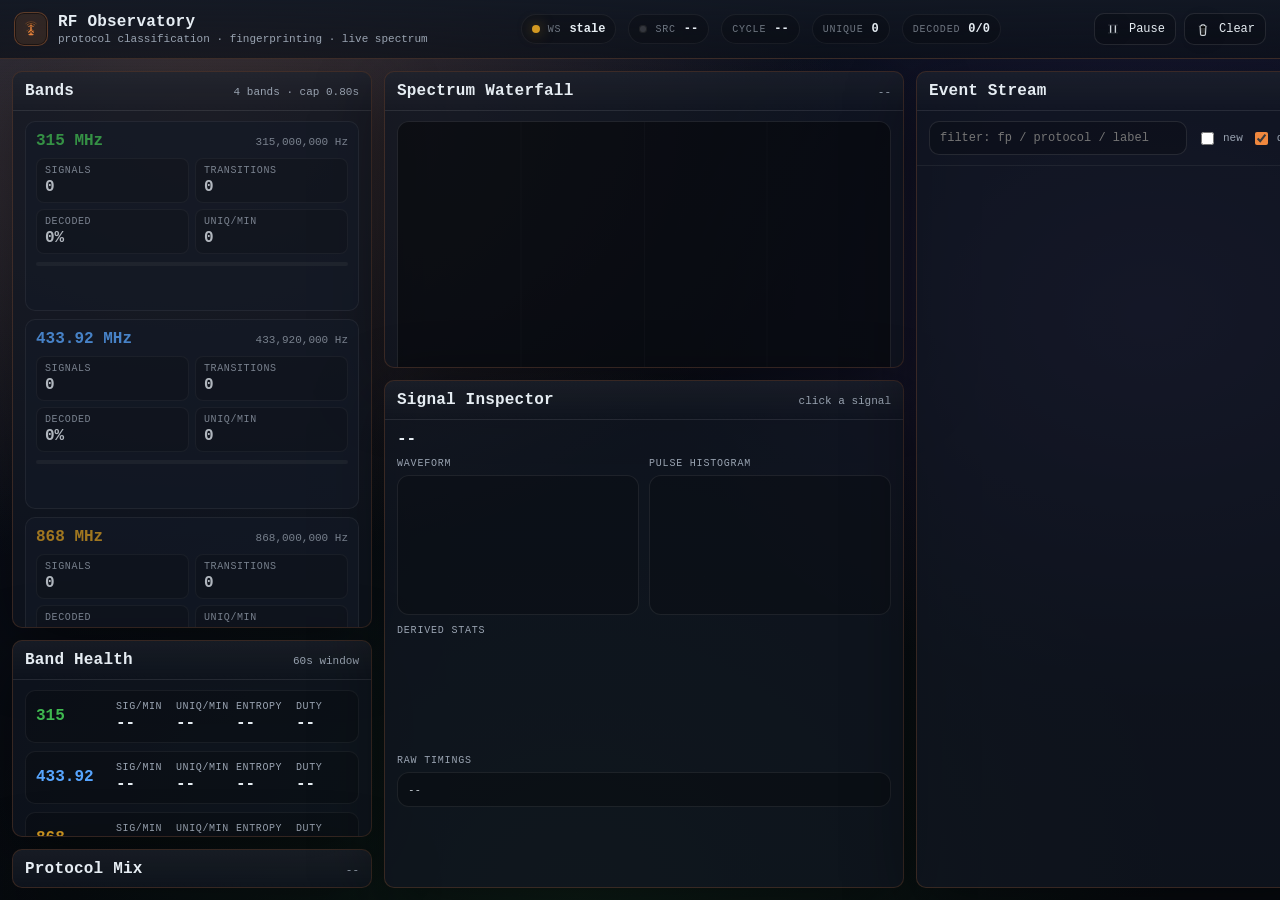
<file: ui/index.html>
<!doctype html>
<html lang="en">
<head>
  <meta charset="utf-8" />
  <meta name="viewport" content="width=device-width,initial-scale=1" />
  <title>RF Observatory</title>
  <link rel="stylesheet" href="observatory.css" />
  <script>
    window.__RF_CONFIG__ = __CONFIG__;
  </script>
  <script defer src="observatory.js"></script>
</head>
<body>
  <div class="bg-grid"></div>
  <div class="scanlines" aria-hidden="true"></div>

  <div class="app">
    <header class="topbar">
      <div class="brand">
        <div class="logo" aria-label="RF Observatory">
          <svg class="ico ico-logo" viewBox="0 0 24 24" aria-hidden="true">
            <use href="icons.svg#rf-antenna"></use>
          </svg>
        </div>
        <div class="titles">
          <div class="title">RF Observatory</div>
          <div class="subtitle">protocol classification · fingerprinting · live spectrum</div>
        </div>
      </div>

      <div class="hud">
        <div class="hud-item">
          <div class="dot" id="wsDot"></div>
          <div class="hud-label" id="wsLabel">WS</div>
          <div class="hud-value" id="wsStatus">connecting</div>
        </div>
        <div class="hud-item">
          <div class="dot" id="srcDot"></div>
          <div class="hud-label" id="srcLabel">src</div>
          <div class="hud-value" id="srcStatus">--</div>
        </div>
        <div class="hud-item">
          <div class="hud-label">cycle</div>
          <div class="hud-value" id="cycleStatus">--</div>
        </div>
        <div class="hud-item">
          <div class="hud-label">unique</div>
          <div class="hud-value" id="uniqueStatus">0</div>
        </div>
        <div class="hud-item">
          <div class="hud-label">decoded</div>
          <div class="hud-value" id="decodedStatus">0/0</div>
        </div>
      </div>

      <div class="controls">
        <button class="btn" id="pauseBtn" title="Pause updates">
          <svg class="ico ico-btn" viewBox="0 0 24 24" aria-hidden="true">
            <use href="icons.svg#rf-pause"></use>
          </svg>
          <span class="btn-label">Pause</span>
        </button>
        <button class="btn" id="clearBtn" title="Clear event stream">
          <svg class="ico ico-btn" viewBox="0 0 24 24" aria-hidden="true">
            <use href="icons.svg#rf-trash"></use>
          </svg>
          <span class="btn-label">Clear</span>
        </button>
      </div>
    </header>

    <main class="layout">
      <aside class="col col-left">
        <section class="panel">
          <div class="panel-header">
            <div class="panel-title">Bands</div>
            <div class="panel-meta" id="bandMeta">--</div>
          </div>
          <div id="bandGrid" class="band-grid"></div>
        </section>

        <section class="panel">
          <div class="panel-header">
            <div class="panel-title">Band Health</div>
            <div class="panel-meta">60s window</div>
          </div>
          <div id="healthGrid" class="health-grid"></div>
        </section>

        <section class="panel">
          <div class="panel-header">
            <div class="panel-title">Protocol Mix</div>
            <div class="panel-meta" id="protoMeta">--</div>
          </div>
          <div id="protoList" class="proto-list"></div>
        </section>
      </aside>

      <section class="col col-center">
        <section class="panel panel-tall">
          <div class="panel-header">
            <div class="panel-title">Spectrum Waterfall</div>
            <div class="panel-meta" id="waterfallMeta">--</div>
          </div>
          <div class="waterfall-wrap">
            <canvas id="waterfall" class="waterfall"></canvas>
            <div id="waterfallLegend" class="waterfall-legend"></div>
          </div>
        </section>

        <section class="panel">
          <div class="panel-header">
            <div class="panel-title">Signal Inspector</div>
            <div class="panel-meta" id="inspectMeta">click a signal</div>
          </div>
          <div class="inspect">
            <div class="inspect-top">
              <div class="inspect-label" id="inspectLabel">--</div>
              <div class="inspect-badges" id="inspectBadges"></div>
            </div>
            <div class="inspect-grid">
              <div class="inspect-pane">
                <div class="inspect-sub">waveform</div>
                <canvas id="waveCanvas" class="wave"></canvas>
              </div>
              <div class="inspect-pane">
                <div class="inspect-sub">pulse histogram</div>
                <div id="histogram" class="hist"></div>
              </div>
              <div class="inspect-pane inspect-pane-wide">
                <div class="inspect-sub">derived stats</div>
                <div id="inspectStats" class="kv"></div>
              </div>
              <div class="inspect-pane inspect-pane-wide">
                <div class="inspect-sub">raw timings</div>
                <pre id="timings" class="timings">--</pre>
              </div>
            </div>
          </div>
        </section>
      </section>

      <aside class="col col-right">
        <section class="panel panel-tall">
          <div class="panel-header">
            <div class="panel-title">Event Stream</div>
            <div class="panel-meta"><span id="eventMeta">--</span></div>
          </div>
          <div class="stream-controls">
            <input id="filterInput" class="input" placeholder="filter: fp / protocol / label" />
            <div class="stream-toggles">
              <label class="toggle"><input id="onlyNewToggle" type="checkbox" /> <span>new</span></label>
              <label class="toggle"><input id="onlyDecodedToggle" type="checkbox" checked /> <span>decoded</span></label>
            </div>
          </div>
          <div id="eventStream" class="stream"></div>
        </section>
      </aside>
    </main>
  </div>

  <div class="toast-stack" id="toasts" aria-live="polite" aria-relevant="additions"></div>
</body>
</html>
</file>
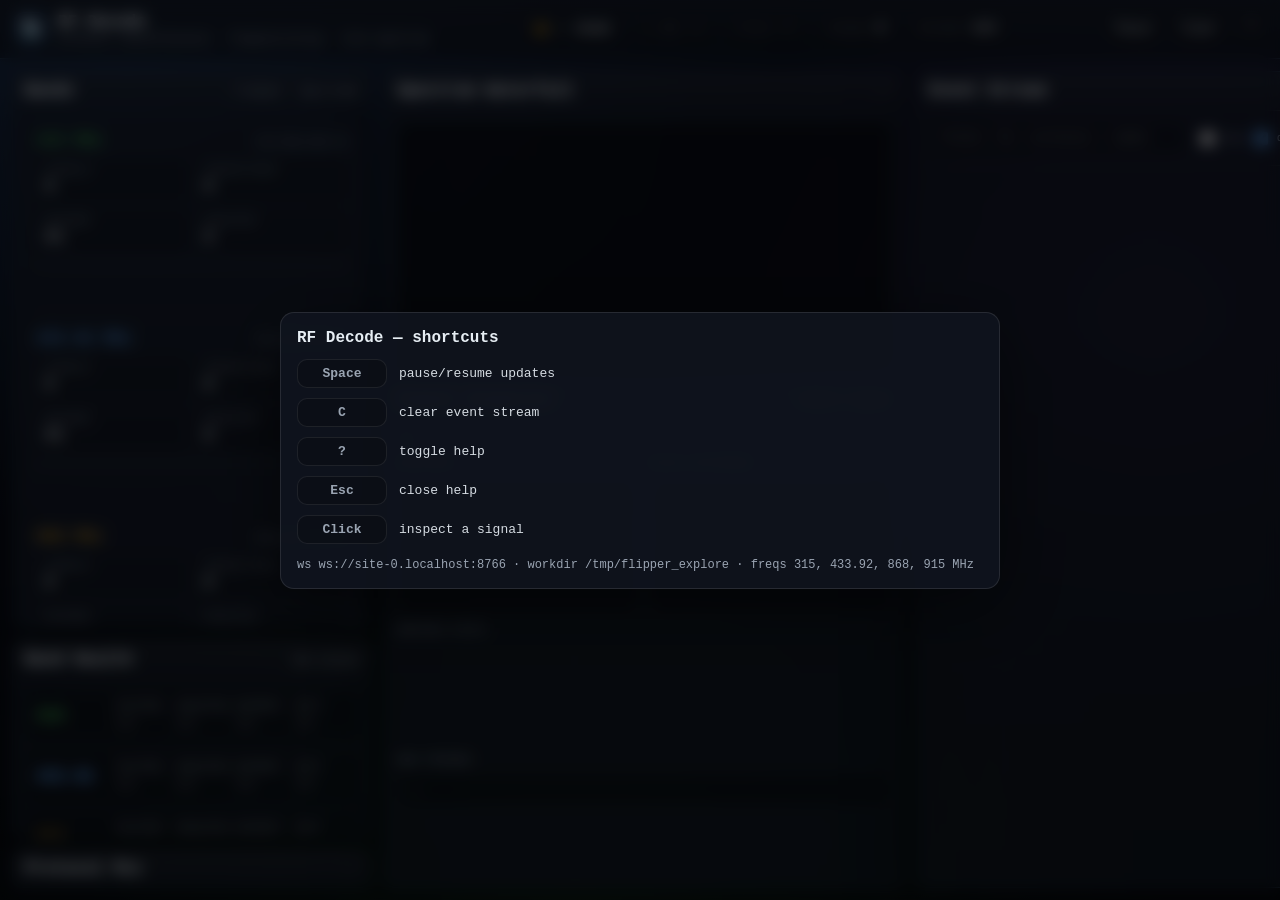
<file: ui/decode.html>
<!doctype html>
<html lang="en">
<head>
  <meta charset="utf-8" />
  <meta name="viewport" content="width=device-width,initial-scale=1" />
  <title>RF Decode</title>
  <link rel="stylesheet" href="decode.css" />
  <script>
    window.__RF_CONFIG__ = __CONFIG__;
  </script>
  <script defer src="decode.js"></script>
</head>
<body>
  <div class="bg-grid"></div>
  <div class="scanlines" aria-hidden="true"></div>

  <div class="app">
    <header class="topbar">
      <div class="brand">
        <div class="logo">📡</div>
        <div class="titles">
          <div class="title">RF Decode</div>
          <div class="subtitle">protocol classification · fingerprinting · live spectrum</div>
        </div>
      </div>

      <div class="hud">
        <div class="hud-item">
          <div class="dot" id="wsDot"></div>
          <div class="hud-label" id="wsLabel">WS</div>
          <div class="hud-value" id="wsStatus">connecting</div>
        </div>
        <div class="hud-item">
          <div class="dot" id="srcDot"></div>
          <div class="hud-label" id="srcLabel">src</div>
          <div class="hud-value" id="srcStatus">--</div>
        </div>
        <div class="hud-item">
          <div class="hud-label">cycle</div>
          <div class="hud-value" id="cycleStatus">--</div>
        </div>
        <div class="hud-item">
          <div class="hud-label">unique</div>
          <div class="hud-value" id="uniqueStatus">0</div>
        </div>
        <div class="hud-item">
          <div class="hud-label">decoded</div>
          <div class="hud-value" id="decodedStatus">0/0</div>
        </div>
      </div>

      <div class="controls">
        <button class="btn" id="pauseBtn" title="Pause updates (Space)">Pause</button>
        <button class="btn" id="clearBtn" title="Clear event stream">Clear</button>
        <button class="btn" id="helpBtn" title="Help (?)">?</button>
      </div>
    </header>

    <main class="layout">
      <aside class="col col-left">
        <section class="panel">
          <div class="panel-header">
            <div class="panel-title">Bands</div>
            <div class="panel-meta" id="bandMeta">--</div>
          </div>
          <div id="bandGrid" class="band-grid"></div>
        </section>

        <section class="panel">
          <div class="panel-header">
            <div class="panel-title">Band Health</div>
            <div class="panel-meta">60s window</div>
          </div>
          <div id="healthGrid" class="health-grid"></div>
        </section>

        <section class="panel">
          <div class="panel-header">
            <div class="panel-title">Protocol Mix</div>
            <div class="panel-meta" id="protoMeta">--</div>
          </div>
          <div id="protoList" class="proto-list"></div>
        </section>
      </aside>

      <section class="col col-center">
        <section class="panel panel-tall">
          <div class="panel-header">
            <div class="panel-title">Spectrum Waterfall</div>
            <div class="panel-meta" id="waterfallMeta">--</div>
          </div>
          <div class="waterfall-wrap">
            <canvas id="waterfall" class="waterfall"></canvas>
            <div id="waterfallLegend" class="waterfall-legend"></div>
          </div>
        </section>

        <section class="panel">
          <div class="panel-header">
            <div class="panel-title">Signal Inspector</div>
            <div class="panel-meta" id="inspectMeta">click a signal</div>
          </div>
          <div class="inspect">
            <div class="inspect-top">
              <div class="inspect-label" id="inspectLabel">--</div>
              <div class="inspect-badges" id="inspectBadges"></div>
            </div>
            <div class="inspect-grid">
              <div class="inspect-pane">
                <div class="inspect-sub">waveform</div>
                <canvas id="waveCanvas" class="wave"></canvas>
              </div>
              <div class="inspect-pane">
                <div class="inspect-sub">pulse histogram</div>
                <div id="histogram" class="hist"></div>
              </div>
              <div class="inspect-pane inspect-pane-wide">
                <div class="inspect-sub">derived stats</div>
                <div id="inspectStats" class="kv"></div>
              </div>
              <div class="inspect-pane inspect-pane-wide">
                <div class="inspect-sub">raw timings</div>
                <pre id="timings" class="timings">--</pre>
              </div>
            </div>
          </div>
        </section>
      </section>

      <aside class="col col-right">
        <section class="panel panel-tall">
          <div class="panel-header">
            <div class="panel-title">Event Stream</div>
            <div class="panel-meta"><span id="eventMeta">--</span></div>
          </div>
          <div class="stream-controls">
            <input id="filterInput" class="input" placeholder="filter: fp / protocol / label" />
            <div class="stream-toggles">
              <label class="toggle"><input id="onlyNewToggle" type="checkbox" /> <span>new</span></label>
              <label class="toggle"><input id="onlyDecodedToggle" type="checkbox" checked /> <span>decoded</span></label>
            </div>
          </div>
          <div id="eventStream" class="stream"></div>
        </section>
      </aside>
    </main>
  </div>

  <div class="toast-stack" id="toasts" aria-live="polite" aria-relevant="additions"></div>

  <div class="help" id="help" hidden>
    <div class="help-card">
      <div class="help-title">RF Decode — shortcuts</div>
      <div class="help-grid">
        <div class="help-k">Space</div><div class="help-v">pause/resume updates</div>
        <div class="help-k">C</div><div class="help-v">clear event stream</div>
        <div class="help-k">?</div><div class="help-v">toggle help</div>
        <div class="help-k">Esc</div><div class="help-v">close help</div>
        <div class="help-k">Click</div><div class="help-v">inspect a signal</div>
      </div>
      <div class="help-foot" id="helpFoot">--</div>
    </div>
  </div>
</body>
</html>
</file>
<file: ui/observatory.css>
:root{
  --bg0:#070a0f;
  --bg1:#0b1020;
  --panel:rgba(17, 22, 32, .75);
  --panel2:rgba(20, 26, 38, .85);
  --border:rgba(240,136,62,.18);
  --border2:rgba(240,136,62,.32);
  --text:#e6edf3;
  --muted:#9aa4b2;
  --faint:#6e7681;
  --green:#3fb950;
  --red:#f85149;
  --yellow:#d29922;
  --blue:#58a6ff;
  --cyan:#56d4dd;
  --purple:#a371f7;
  --orange:#f0883e;
  --accent: var(--orange);
  --accent-dim: rgba(240,136,62,.22);
  --accent-glow: rgba(240,136,62,.55);
  --shadow: 0 18px 70px rgba(0,0,0,.45);
  --radius: 10px;
  --mono: ui-monospace, SFMono-Regular, Menlo, Monaco, Consolas, "Liberation Mono","Courier New", monospace;
}

*{box-sizing:border-box}
html,body{height:100%}
body{
  margin:0;
  font-family:var(--mono);
  color:var(--text);
  background:
    radial-gradient(1100px 760px at 16% 14%, rgba(240,136,62,.20), transparent 58%),
    radial-gradient(1200px 800px at 10% 10%, rgba(88,166,255,.11), transparent 60%),
    radial-gradient(900px 700px at 90% 35%, rgba(163,113,247,.16), transparent 55%),
    radial-gradient(1000px 900px at 45% 100%, rgba(63,185,80,.10), transparent 60%),
    linear-gradient(180deg, var(--bg1), var(--bg0));
  overflow:hidden;
}

.bg-grid{
  position:fixed; inset:0;
  background-image:
    linear-gradient(rgba(255,255,255,.04) 1px, transparent 1px),
    linear-gradient(90deg, rgba(255,255,255,.04) 1px, transparent 1px);
  background-size: 64px 64px;
  opacity:.12;
  pointer-events:none;
}

.scanlines{
  position:fixed; inset:0;
  background: repeating-linear-gradient(
    0deg,
    rgba(0,0,0,0) 0px,
    rgba(0,0,0,0) 2px,
    rgba(0,0,0,.15) 3px
  );
  mix-blend-mode: overlay;
  opacity:.25;
  pointer-events:none;
}

.app{height:100%; display:flex; flex-direction:column}

.topbar{
  display:flex;
  gap:14px;
  align-items:center;
  padding:12px 14px;
  background: linear-gradient(180deg, rgba(18, 24, 35, .92), rgba(12, 16, 24, .72));
  border-bottom:1px solid var(--border);
  backdrop-filter: blur(10px);
}

.brand{display:flex; align-items:center; gap:10px; min-width: 320px}
.logo{
  width:34px; height:34px;
  display:grid; place-items:center;
  border-radius:10px;
  background: rgba(240,136,62,.12);
  border:1px solid rgba(240,136,62,.24);
  box-shadow: 0 0 0 1px rgba(0,0,0,.45) inset;
}

.ico{
  width: 18px;
  height: 18px;
  color: rgba(230,237,243,.92);
  filter: drop-shadow(0 0 10px rgba(0,0,0,.22));
}
.ico-sm{width:16px; height:16px}
.ico-xs{width:14px; height:14px}
.ico-logo{
  width: 20px;
  height: 20px;
  color: rgba(240,136,62,.92);
  filter:
    drop-shadow(0 0 10px var(--accent-dim))
    drop-shadow(0 0 18px rgba(88,166,255,.12));
}
.ico-btn{
  width: 16px;
  height: 16px;
  color: rgba(230,237,243,.88);
  filter: drop-shadow(0 0 10px rgba(0,0,0,.25));
}
.titles{display:flex; flex-direction:column; gap:2px}
.title{font-weight:700; letter-spacing:.2px}
.subtitle{font-size:11px; color:var(--muted)}

.hud{display:flex; gap:12px; flex:1; align-items:center; justify-content:center; flex-wrap:wrap}
.hud-item{
  display:flex;
  gap:8px;
  align-items:center;
  padding:7px 10px;
  border-radius:999px;
  background: rgba(0,0,0,.18);
  border:1px solid rgba(255,255,255,.06);
}
.hud-label{font-size:10px; text-transform:uppercase; letter-spacing:.8px; color:var(--faint)}
.hud-value{font-size:12px; font-weight:600}
.dot{
  width:8px; height:8px; border-radius:50%;
  background: rgba(255,255,255,.16);
  box-shadow: 0 0 0 1px rgba(0,0,0,.4) inset;
}
.dot.live{background: var(--green); box-shadow: 0 0 14px rgba(63,185,80,.7)}
.dot.warn{background: var(--yellow); box-shadow: 0 0 14px rgba(210,153,34,.55)}
.dot.err{background: var(--red); box-shadow: 0 0 14px rgba(248,81,73,.55)}

.controls{display:flex; gap:8px}
.btn{
  border:1px solid rgba(255,255,255,.10);
  background: rgba(0,0,0,.18);
  color: var(--text);
  border-radius: 10px;
  padding: 7px 10px;
  display:inline-flex;
  align-items:center;
  gap:8px;
  font-family: var(--mono);
  font-size: 12px;
  cursor:pointer;
  transition: transform .08s ease, border-color .2s ease, background .2s ease;
}
.btn:hover{border-color: rgba(240,136,62,.45); background: rgba(240,136,62,.10)}
.btn:active{transform: translateY(1px)}
.btn.on{border-color: rgba(210,153,34,.4); background: rgba(210,153,34,.10)}

.layout{
  display:grid;
  grid-template-columns: 360px minmax(520px, 1fr) 420px;
  gap: 12px;
  padding: 12px;
  overflow:hidden;
  flex:1;
}

.col{display:flex; flex-direction:column; gap:12px; min-height:0}
.panel{
  background: var(--panel);
  border:1px solid var(--border);
  border-radius: var(--radius);
  box-shadow: var(--shadow);
  overflow:hidden;
  min-height: 0;
}
.panel-tall{flex:1}
.panel-header{
  display:flex;
  align-items: baseline;
  justify-content: space-between;
  padding: 10px 12px;
  border-bottom:1px solid rgba(255,255,255,.06);
  background: linear-gradient(180deg, rgba(255,255,255,.04), transparent);
}
.panel-title{font-weight:700; letter-spacing:.2px}
.panel-meta{font-size:11px; color:var(--muted)}

.band-grid{
  display:grid;
  grid-template-columns: 1fr;
  gap: 8px;
  padding: 10px 12px 12px;
}

.band-card{
  position:relative;
  padding: 10px 10px 10px;
  background: var(--panel2);
  border:1px solid rgba(255,255,255,.08);
  border-radius: 10px;
  transition: border-color .2s ease, transform .12s ease, box-shadow .2s ease;
}
.band-card:hover{
  border-color: rgba(240,136,62,.34);
  box-shadow: 0 0 0 1px rgba(240,136,62,.14) inset;
}
.band-top{display:flex; justify-content:space-between; align-items:baseline; gap:10px}
.band-freq{font-weight:800}
.band-hz{font-size:11px; color:var(--muted)}
.band-metrics{display:grid; grid-template-columns: 1fr 1fr; gap:6px; margin-top:8px}
.m{
  padding:6px 8px;
  border-radius: 8px;
  border:1px solid rgba(255,255,255,.06);
  background: rgba(0,0,0,.16);
}
.m-k{font-size:10px; color:var(--muted); text-transform:uppercase; letter-spacing:.6px}
.m-v{font-weight:700; margin-top:2px}
.bar{
  height:4px;
  border-radius:999px;
  overflow:hidden;
  background: rgba(255,255,255,.06);
  margin-top:8px;
}
.bar > div{
  height:100%;
  width:0%;
  background: linear-gradient(90deg, rgba(88,166,255,.95), rgba(86,212,221,.95));
  transition: width .18s ease;
}
.spark{width:100%; height:26px; margin-top:8px; display:block}

.health-grid{
  display:grid;
  grid-template-columns: 1fr;
  gap: 8px;
  padding: 10px 12px 12px;
}
.health-row{
  display:grid;
  grid-template-columns: 70px 1fr;
  gap: 10px;
  align-items:center;
  padding: 10px;
  border-radius: 10px;
  background: rgba(0,0,0,.18);
  border:1px solid rgba(255,255,255,.06);
}
.health-freq{font-weight:800}
.health-cells{display:grid; grid-template-columns: repeat(4, minmax(0, 1fr)); gap:8px}
.cell{display:flex; flex-direction:column; gap:2px}
.cell-k{font-size:10px; color:var(--muted); text-transform:uppercase; letter-spacing:.6px}
.cell-v{font-weight:700}

.proto-list{padding: 6px 12px 12px; display:flex; flex-direction:column; gap:6px}
.proto-row{
  display:grid;
  grid-template-columns: 22px 1fr 80px 42px;
  gap:8px;
  align-items:center;
  padding: 8px 10px;
  border-radius: 10px;
  border:1px solid rgba(255,255,255,.06);
  background: rgba(0,0,0,.14);
}
.proto-icon{display:grid; place-items:center}
.proto-icon .ico{width:16px; height:16px; color: rgba(230,237,243,.82); filter: drop-shadow(0 0 10px var(--accent-dim))}
.proto-name{font-weight:700; font-size:12px}
.proto-bar{height:5px; border-radius:999px; background: rgba(255,255,255,.06); overflow:hidden}
.proto-bar > div{height:100%; width:0%; transition: width .25s ease}
.proto-count{font-weight:800; text-align:right; color: var(--muted)}

.waterfall-wrap{position:relative; height: 360px; padding: 10px 12px 12px}
.waterfall{
  width:100%;
  height:100%;
  border-radius: 12px;
  border:1px solid rgba(255,255,255,.08);
  background: rgba(0,0,0,.22);
  display:block;
}
.waterfall-legend{
  position:absolute;
  left:12px;
  right:12px;
  bottom: 12px;
  display:flex;
  gap:10px;
  pointer-events:none;
  opacity:.92;
}
.legend-pill{
  display:flex;
  gap:8px;
  align-items:center;
  padding:4px 8px;
  border-radius:999px;
  background: rgba(0,0,0,.32);
  border:1px solid rgba(255,255,255,.08);
  font-size:11px;
}
.swatch{width:10px; height:10px; border-radius:3px}

.inspect{padding: 10px 12px 12px}
.inspect-top{display:flex; justify-content:space-between; align-items:baseline; gap:10px; flex-wrap:wrap}
.inspect-label{font-weight:800; display:flex; align-items:center; gap:8px}
.inspect-badges{display:flex; gap:6px; flex-wrap:wrap}
.badge{
  display:inline-flex;
  align-items:center;
  gap:6px;
  padding:4px 8px;
  border-radius: 999px;
  border:1px solid rgba(255,255,255,.10);
  background: rgba(0,0,0,.16);
  color: var(--muted);
  font-size:11px;
}
.badge b{color: var(--text); font-weight:800}
.inspect-grid{
  margin-top:10px;
  display:grid;
  grid-template-columns: 1fr 1fr;
  gap: 10px;
  align-items:start;
}
.inspect-pane{min-height: 120px}
.inspect-pane-wide{grid-column: 1 / -1}
.inspect-sub{font-size:10px; color:var(--muted); text-transform:uppercase; letter-spacing:.8px; margin-bottom:6px}
.wave{
  width:100%;
  height: 140px;
  border-radius: 12px;
  border:1px solid rgba(255,255,255,.08);
  background: rgba(0,0,0,.20);
  display:block;
}
.hist{
  height: 140px;
  border-radius: 12px;
  border:1px solid rgba(255,255,255,.08);
  background: rgba(0,0,0,.20);
  padding: 10px;
  display:flex;
  gap:4px;
  align-items:flex-end;
}
.hist > div{
  flex:1;
  border-radius: 4px;
  background: rgba(163,113,247,.85);
  min-width: 8px;
  transition: height .25s ease;
}
.kv{
  display:grid;
  grid-template-columns: repeat(4, minmax(0, 1fr));
  gap: 8px;
}
.kv > div{
  padding: 8px 10px;
  border-radius: 10px;
  border:1px solid rgba(255,255,255,.06);
  background: rgba(0,0,0,.16);
}
.kv kbd{font-family:var(--mono)}
.kv-k{font-size:10px; color:var(--muted); text-transform:uppercase; letter-spacing:.6px}
.kv-v{font-weight:800; margin-top:2px}
.timings{
  margin:0;
  max-height: 160px;
  overflow:auto;
  border-radius: 12px;
  border:1px solid rgba(255,255,255,.08);
  background: rgba(0,0,0,.25);
  padding: 10px;
  color: rgba(230,237,243,.86);
  font-size: 11px;
}

.stream-controls{
  padding: 10px 12px 10px;
  display:flex;
  gap: 10px;
  align-items:center;
  border-bottom:1px solid rgba(255,255,255,.06);
}
.input{
  width:100%;
  border-radius: 10px;
  border:1px solid rgba(255,255,255,.10);
  background: rgba(0,0,0,.20);
  color: var(--text);
  padding: 9px 10px;
  outline:none;
  font-family: var(--mono);
  font-size: 12px;
}
.input:focus{border-color: rgba(240,136,62,.45); box-shadow: 0 0 0 3px rgba(240,136,62,.14)}
.stream-toggles{display:flex; gap:8px}
.toggle{display:flex; gap:6px; align-items:center; color: var(--muted); font-size:11px; user-select:none}
.toggle input{accent-color: var(--accent)}

.stream{
  overflow:auto;
  padding: 10px 12px 12px;
  display:flex;
  flex-direction:column;
  gap: 8px;
}
.evt{
  border-radius: 12px;
  border:1px solid rgba(255,255,255,.06);
  background: rgba(0,0,0,.14);
  padding: 10px;
  cursor:pointer;
  transition: border-color .2s ease, transform .12s ease, background .2s ease;
}
.evt:hover{border-color: rgba(240,136,62,.34); background: rgba(240,136,62,.08)}
.evt:active{transform: translateY(1px)}
.evt.new{border-color: rgba(63,185,80,.30); box-shadow: 0 0 0 1px rgba(63,185,80,.10) inset}
.evt .top{display:flex; justify-content:space-between; gap:10px; align-items:center}
.evt .label{font-weight:800; display:flex; align-items:center; gap:8px}
.evt .meta{font-size:11px; color: var(--muted)}
.evt .row{display:flex; gap:10px; flex-wrap:wrap; margin-top:8px; color: var(--muted); font-size:11px}
.pill{
  display:inline-flex;
  align-items:center;
  gap:6px;
  padding:3px 8px;
  border-radius: 999px;
  background: rgba(0,0,0,.18);
  border:1px solid rgba(255,255,255,.08);
}
.pill b{color: var(--text)}

.toast-stack{
  position:fixed;
  right: 14px;
  bottom: 14px;
  display:flex;
  flex-direction:column;
  gap:10px;
  z-index: 50;
  pointer-events:none;
}
.toast{
  pointer-events:none;
  padding: 10px 12px;
  border-radius: 12px;
  border: 1px solid rgba(255,255,255,.10);
  background: rgba(0,0,0,.55);
  box-shadow: 0 18px 70px rgba(0,0,0,.50);
  max-width: 520px;
  color: rgba(230,237,243,.92);
  font-size: 12px;
}
.toast.err{border-color: rgba(248,81,73,.30); background: rgba(248,81,73,.10)}
.toast.ok{border-color: rgba(63,185,80,.25); background: rgba(63,185,80,.08)}
.toast b{color: var(--text)}

@media (max-width: 1250px){
  .layout{grid-template-columns: 360px 1fr}
  .col-right{display:none}
}
@media (max-width: 940px){
  .layout{grid-template-columns: 1fr}
  .brand{min-width: unset}
  .hud{justify-content:flex-start}
}
@media (prefers-reduced-motion: reduce){
  *{transition:none !important; animation:none !important}
  .scanlines{display:none}
}
</file>
<file: ui/decode.css>
:root{
  --bg0:#070a0f;
  --bg1:#0b1020;
  --panel:rgba(17, 22, 32, .75);
  --panel2:rgba(20, 26, 38, .85);
  --border:rgba(125, 196, 255, .16);
  --border2:rgba(125, 196, 255, .28);
  --text:#e6edf3;
  --muted:#9aa4b2;
  --faint:#6e7681;
  --green:#3fb950;
  --red:#f85149;
  --yellow:#d29922;
  --blue:#58a6ff;
  --cyan:#56d4dd;
  --purple:#a371f7;
  --orange:#f0883e;
  --shadow: 0 18px 70px rgba(0,0,0,.45);
  --radius: 10px;
  --mono: ui-monospace, SFMono-Regular, Menlo, Monaco, Consolas, "Liberation Mono","Courier New", monospace;
}

*{box-sizing:border-box}
html,body{height:100%}
body{
  margin:0;
  font-family:var(--mono);
  color:var(--text);
  background:
    radial-gradient(1200px 800px at 10% 10%, rgba(88,166,255,.16), transparent 55%),
    radial-gradient(900px 700px at 90% 35%, rgba(163,113,247,.16), transparent 55%),
    radial-gradient(1000px 900px at 45% 100%, rgba(63,185,80,.10), transparent 60%),
    linear-gradient(180deg, var(--bg1), var(--bg0));
  overflow:hidden;
}

.bg-grid{
  position:fixed; inset:0;
  background-image:
    linear-gradient(rgba(255,255,255,.04) 1px, transparent 1px),
    linear-gradient(90deg, rgba(255,255,255,.04) 1px, transparent 1px);
  background-size: 64px 64px;
  opacity:.12;
  pointer-events:none;
}

.scanlines{
  position:fixed; inset:0;
  background: repeating-linear-gradient(
    0deg,
    rgba(0,0,0,0) 0px,
    rgba(0,0,0,0) 2px,
    rgba(0,0,0,.15) 3px
  );
  mix-blend-mode: overlay;
  opacity:.25;
  pointer-events:none;
}

.app{height:100%; display:flex; flex-direction:column}

.topbar{
  display:flex;
  gap:14px;
  align-items:center;
  padding:12px 14px;
  background: linear-gradient(180deg, rgba(18, 24, 35, .92), rgba(12, 16, 24, .72));
  border-bottom:1px solid var(--border);
  backdrop-filter: blur(10px);
}

.brand{display:flex; align-items:center; gap:10px; min-width: 320px}
.logo{
  width:34px; height:34px;
  display:grid; place-items:center;
  border-radius:10px;
  background: rgba(88,166,255,.14);
  border:1px solid rgba(88,166,255,.25);
  box-shadow: 0 0 0 1px rgba(0,0,0,.45) inset;
}
.titles{display:flex; flex-direction:column; gap:2px}
.title{font-weight:700; letter-spacing:.2px}
.subtitle{font-size:11px; color:var(--muted)}

.hud{display:flex; gap:12px; flex:1; align-items:center; justify-content:center; flex-wrap:wrap}
.hud-item{
  display:flex;
  gap:8px;
  align-items:center;
  padding:7px 10px;
  border-radius:999px;
  background: rgba(0,0,0,.18);
  border:1px solid rgba(255,255,255,.06);
}
.hud-label{font-size:10px; text-transform:uppercase; letter-spacing:.8px; color:var(--faint)}
.hud-value{font-size:12px; font-weight:600}
.dot{
  width:8px; height:8px; border-radius:50%;
  background: rgba(255,255,255,.16);
  box-shadow: 0 0 0 1px rgba(0,0,0,.4) inset;
}
.dot.live{background: var(--green); box-shadow: 0 0 14px rgba(63,185,80,.7)}
.dot.warn{background: var(--yellow); box-shadow: 0 0 14px rgba(210,153,34,.55)}
.dot.err{background: var(--red); box-shadow: 0 0 14px rgba(248,81,73,.55)}

.controls{display:flex; gap:8px}
.btn{
  border:1px solid rgba(255,255,255,.10);
  background: rgba(0,0,0,.18);
  color: var(--text);
  border-radius: 10px;
  padding: 7px 10px;
  font-family: var(--mono);
  font-size: 12px;
  cursor:pointer;
  transition: transform .08s ease, border-color .2s ease, background .2s ease;
}
.btn:hover{border-color: rgba(88,166,255,.35); background: rgba(88,166,255,.08)}
.btn:active{transform: translateY(1px)}
.btn.on{border-color: rgba(210,153,34,.4); background: rgba(210,153,34,.10)}

.layout{
  display:grid;
  grid-template-columns: 360px minmax(520px, 1fr) 420px;
  gap: 12px;
  padding: 12px;
  overflow:hidden;
  flex:1;
}

.col{display:flex; flex-direction:column; gap:12px; min-height:0}
.panel{
  background: var(--panel);
  border:1px solid var(--border);
  border-radius: var(--radius);
  box-shadow: var(--shadow);
  overflow:hidden;
  min-height: 0;
}
.panel-tall{flex:1}
.panel-header{
  display:flex;
  align-items: baseline;
  justify-content: space-between;
  padding: 10px 12px;
  border-bottom:1px solid rgba(255,255,255,.06);
  background: linear-gradient(180deg, rgba(255,255,255,.04), transparent);
}
.panel-title{font-weight:700; letter-spacing:.2px}
.panel-meta{font-size:11px; color:var(--muted)}

.band-grid{
  display:grid;
  grid-template-columns: 1fr;
  gap: 8px;
  padding: 10px 12px 12px;
}

.band-card{
  position:relative;
  padding: 10px 10px 10px;
  background: var(--panel2);
  border:1px solid rgba(255,255,255,.08);
  border-radius: 10px;
  transition: border-color .2s ease, transform .12s ease, box-shadow .2s ease;
}
.band-card:hover{
  border-color: rgba(88,166,255,.30);
  box-shadow: 0 0 0 1px rgba(88,166,255,.12) inset;
}
.band-top{display:flex; justify-content:space-between; align-items:baseline; gap:10px}
.band-freq{font-weight:800}
.band-hz{font-size:11px; color:var(--muted)}
.band-metrics{display:grid; grid-template-columns: 1fr 1fr; gap:6px; margin-top:8px}
.m{
  padding:6px 8px;
  border-radius: 8px;
  border:1px solid rgba(255,255,255,.06);
  background: rgba(0,0,0,.16);
}
.m-k{font-size:10px; color:var(--muted); text-transform:uppercase; letter-spacing:.6px}
.m-v{font-weight:700; margin-top:2px}
.bar{
  height:4px;
  border-radius:999px;
  overflow:hidden;
  background: rgba(255,255,255,.06);
  margin-top:8px;
}
.bar > div{
  height:100%;
  width:0%;
  background: linear-gradient(90deg, rgba(88,166,255,.95), rgba(86,212,221,.95));
  transition: width .18s ease;
}
.spark{width:100%; height:26px; margin-top:8px; display:block}

.health-grid{
  display:grid;
  grid-template-columns: 1fr;
  gap: 8px;
  padding: 10px 12px 12px;
}
.health-row{
  display:grid;
  grid-template-columns: 70px 1fr;
  gap: 10px;
  align-items:center;
  padding: 10px;
  border-radius: 10px;
  background: rgba(0,0,0,.18);
  border:1px solid rgba(255,255,255,.06);
}
.health-freq{font-weight:800}
.health-cells{display:grid; grid-template-columns: repeat(4, minmax(0, 1fr)); gap:8px}
.cell{display:flex; flex-direction:column; gap:2px}
.cell-k{font-size:10px; color:var(--muted); text-transform:uppercase; letter-spacing:.6px}
.cell-v{font-weight:700}

.proto-list{padding: 6px 12px 12px; display:flex; flex-direction:column; gap:6px}
.proto-row{
  display:grid;
  grid-template-columns: 22px 1fr 80px 42px;
  gap:8px;
  align-items:center;
  padding: 8px 10px;
  border-radius: 10px;
  border:1px solid rgba(255,255,255,.06);
  background: rgba(0,0,0,.14);
}
.proto-icon{font-size:14px; text-align:center}
.proto-name{font-weight:700; font-size:12px}
.proto-bar{height:5px; border-radius:999px; background: rgba(255,255,255,.06); overflow:hidden}
.proto-bar > div{height:100%; width:0%; transition: width .25s ease}
.proto-count{font-weight:800; text-align:right; color: var(--muted)}

.waterfall-wrap{position:relative; height: 360px; padding: 10px 12px 12px}
.waterfall{
  width:100%;
  height:100%;
  border-radius: 12px;
  border:1px solid rgba(255,255,255,.08);
  background: rgba(0,0,0,.22);
  display:block;
}
.waterfall-legend{
  position:absolute;
  left:12px;
  right:12px;
  bottom: 12px;
  display:flex;
  gap:10px;
  pointer-events:none;
  opacity:.92;
}
.legend-pill{
  display:flex;
  gap:8px;
  align-items:center;
  padding:4px 8px;
  border-radius:999px;
  background: rgba(0,0,0,.32);
  border:1px solid rgba(255,255,255,.08);
  font-size:11px;
}
.swatch{width:10px; height:10px; border-radius:3px}

.inspect{padding: 10px 12px 12px}
.inspect-top{display:flex; justify-content:space-between; align-items:baseline; gap:10px; flex-wrap:wrap}
.inspect-label{font-weight:800}
.inspect-badges{display:flex; gap:6px; flex-wrap:wrap}
.badge{
  display:inline-flex;
  align-items:center;
  gap:6px;
  padding:4px 8px;
  border-radius: 999px;
  border:1px solid rgba(255,255,255,.10);
  background: rgba(0,0,0,.16);
  color: var(--muted);
  font-size:11px;
}
.badge b{color: var(--text); font-weight:800}
.inspect-grid{
  margin-top:10px;
  display:grid;
  grid-template-columns: 1fr 1fr;
  gap: 10px;
  align-items:start;
}
.inspect-pane{min-height: 120px}
.inspect-pane-wide{grid-column: 1 / -1}
.inspect-sub{font-size:10px; color:var(--muted); text-transform:uppercase; letter-spacing:.8px; margin-bottom:6px}
.wave{
  width:100%;
  height: 140px;
  border-radius: 12px;
  border:1px solid rgba(255,255,255,.08);
  background: rgba(0,0,0,.20);
  display:block;
}
.hist{
  height: 140px;
  border-radius: 12px;
  border:1px solid rgba(255,255,255,.08);
  background: rgba(0,0,0,.20);
  padding: 10px;
  display:flex;
  gap:4px;
  align-items:flex-end;
}
.hist > div{
  flex:1;
  border-radius: 4px;
  background: rgba(163,113,247,.85);
  min-width: 8px;
  transition: height .25s ease;
}
.kv{
  display:grid;
  grid-template-columns: repeat(4, minmax(0, 1fr));
  gap: 8px;
}
.kv > div{
  padding: 8px 10px;
  border-radius: 10px;
  border:1px solid rgba(255,255,255,.06);
  background: rgba(0,0,0,.16);
}
.kv kbd{font-family:var(--mono)}
.kv-k{font-size:10px; color:var(--muted); text-transform:uppercase; letter-spacing:.6px}
.kv-v{font-weight:800; margin-top:2px}
.timings{
  margin:0;
  max-height: 160px;
  overflow:auto;
  border-radius: 12px;
  border:1px solid rgba(255,255,255,.08);
  background: rgba(0,0,0,.25);
  padding: 10px;
  color: rgba(230,237,243,.86);
  font-size: 11px;
}

.stream-controls{
  padding: 10px 12px 10px;
  display:flex;
  gap: 10px;
  align-items:center;
  border-bottom:1px solid rgba(255,255,255,.06);
}
.input{
  width:100%;
  border-radius: 10px;
  border:1px solid rgba(255,255,255,.10);
  background: rgba(0,0,0,.20);
  color: var(--text);
  padding: 9px 10px;
  outline:none;
  font-family: var(--mono);
  font-size: 12px;
}
.input:focus{border-color: rgba(88,166,255,.40); box-shadow: 0 0 0 3px rgba(88,166,255,.12)}
.stream-toggles{display:flex; gap:8px}
.toggle{display:flex; gap:6px; align-items:center; color: var(--muted); font-size:11px; user-select:none}
.toggle input{accent-color: var(--blue)}

.stream{
  overflow:auto;
  padding: 10px 12px 12px;
  display:flex;
  flex-direction:column;
  gap: 8px;
}
.evt{
  border-radius: 12px;
  border:1px solid rgba(255,255,255,.06);
  background: rgba(0,0,0,.14);
  padding: 10px;
  cursor:pointer;
  transition: border-color .2s ease, transform .12s ease, background .2s ease;
}
.evt:hover{border-color: rgba(88,166,255,.30); background: rgba(88,166,255,.06)}
.evt:active{transform: translateY(1px)}
.evt.new{border-color: rgba(63,185,80,.30); box-shadow: 0 0 0 1px rgba(63,185,80,.10) inset}
.evt .top{display:flex; justify-content:space-between; gap:10px; align-items:baseline}
.evt .label{font-weight:800}
.evt .meta{font-size:11px; color: var(--muted)}
.evt .row{display:flex; gap:10px; flex-wrap:wrap; margin-top:8px; color: var(--muted); font-size:11px}
.pill{
  display:inline-flex;
  align-items:center;
  gap:6px;
  padding:3px 8px;
  border-radius: 999px;
  background: rgba(0,0,0,.18);
  border:1px solid rgba(255,255,255,.08);
}
.pill b{color: var(--text)}

.toast-stack{
  position:fixed;
  right: 14px;
  bottom: 14px;
  display:flex;
  flex-direction:column;
  gap:10px;
  z-index: 50;
  pointer-events:none;
}
.toast{
  pointer-events:none;
  padding: 10px 12px;
  border-radius: 12px;
  border: 1px solid rgba(255,255,255,.10);
  background: rgba(0,0,0,.55);
  box-shadow: 0 18px 70px rgba(0,0,0,.50);
  max-width: 520px;
  color: rgba(230,237,243,.92);
  font-size: 12px;
}
.toast.err{border-color: rgba(248,81,73,.30); background: rgba(248,81,73,.10)}
.toast.ok{border-color: rgba(63,185,80,.25); background: rgba(63,185,80,.08)}
.toast b{color: var(--text)}

.help{
  position:fixed; inset:0;
  display:grid; place-items:center;
  background: rgba(0,0,0,.55);
  backdrop-filter: blur(8px);
  z-index: 100;
}
.help-card{
  width:min(720px, calc(100% - 24px));
  border-radius: 14px;
  border:1px solid rgba(255,255,255,.10);
  background: rgba(16, 20, 30, .92);
  box-shadow: var(--shadow);
  padding: 16px;
}
.help-title{font-weight:900; margin-bottom: 12px}
.help-grid{
  display:grid;
  grid-template-columns: 90px 1fr;
  gap: 10px 12px;
  align-items:center;
  font-size: 13px;
}
.help-k{
  color: var(--muted);
  font-weight:800;
  padding: 6px 10px;
  border-radius: 10px;
  border:1px solid rgba(255,255,255,.08);
  background: rgba(0,0,0,.20);
  text-align:center;
}
.help-v{color: rgba(230,237,243,.92)}
.help-foot{margin-top: 14px; color: var(--muted); font-size: 12px}

@media (max-width: 1250px){
  .layout{grid-template-columns: 360px 1fr}
  .col-right{display:none}
}
@media (max-width: 940px){
  .layout{grid-template-columns: 1fr}
  .brand{min-width: unset}
  .hud{justify-content:flex-start}
}
@media (prefers-reduced-motion: reduce){
  *{transition:none !important; animation:none !important}
  .scanlines{display:none}
}
</file>
